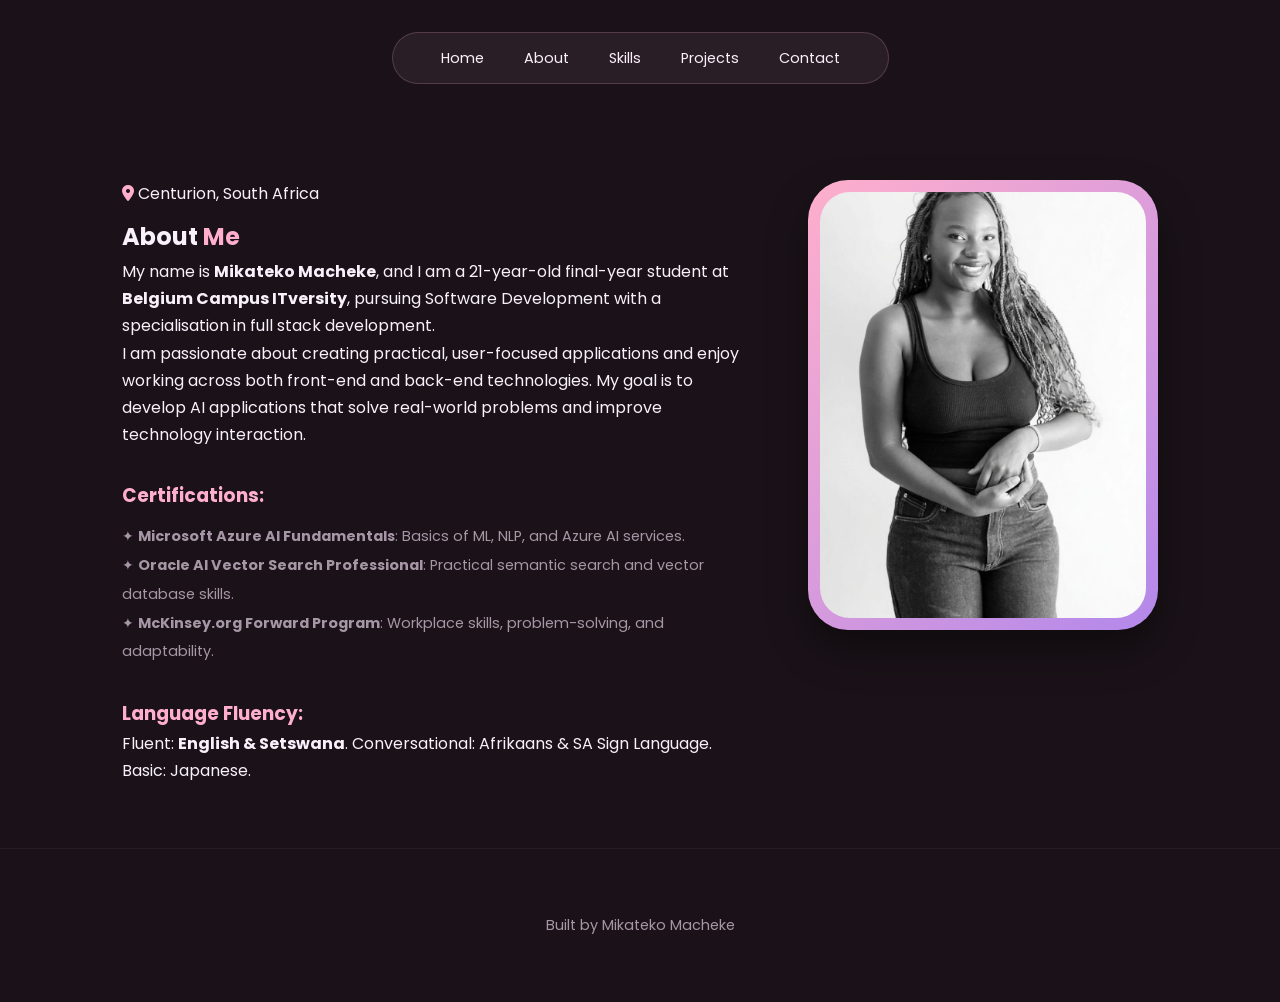
<file: about.html>
<!DOCTYPE html>
<html lang="en">
<head>
    <meta charset="UTF-8">
    <title>About Me | Mika</title>
    <link rel="stylesheet" href="style.css">
    <link rel="stylesheet" href="https://cdnjs.cloudflare.com/ajax/libs/font-awesome/6.0.0/css/all.min.css">
</head>
<body>
    <nav><div class="nav-pill"><a href="main.html">Home</a><a href="about.html">About</a><a href="skills.html">Skills</a><a href="projects.html">Projects</a><a href="contact.html">Contact</a></div></nav>

    <main class="container">
        <div class="about-wrapper">
            <div class="about-text">
                <p style="margin-bottom: 10px;"><i class="fas fa-map-marker-alt highlight"></i> Centurion, South Africa</p>
                <h2>About <span class="highlight">Me</span></h2>
                <p>My name is <strong>Mikateko Macheke</strong>, and I am a 21-year-old final-year student at <strong>Belgium Campus ITversity</strong>, pursuing Software Development with a specialisation in full stack development.</p>
                <p>I am passionate about creating practical, user-focused applications and enjoy working across both front-end and back-end technologies. My goal is to develop AI applications that solve real-world problems and improve technology interaction.</p>
                
                <h3 class="highlight" style="margin-top: 2rem;">Certifications:</h3>
                <p style="font-size: 0.9rem; margin-top: 10px; color: var(--text-dim); line-height: 2;">
                    ✦ <strong>Microsoft Azure AI Fundamentals</strong>: Basics of ML, NLP, and Azure AI services.<br>
                    ✦ <strong>Oracle AI Vector Search Professional</strong>: Practical semantic search and vector database skills.<br>
                    ✦ <strong>McKinsey.org Forward Program</strong>: Workplace skills, problem-solving, and adaptability.
                </p>

                <h3 class="highlight" style="margin-top: 2rem;">Language Fluency:</h3>
                <p>Fluent: <strong>English & Setswana</strong>. Conversational: Afrikaans & SA Sign Language. Basic: Japanese.</p>
            </div>

            <div class="about-image">
                <div class="profile-frame">
                    <img src="mika.jpeg" alt="Mikateko Macheke">
                </div>
            </div>
        </div>
    </main>

    <footer>Built by Mikateko Macheke</footer>
</body>
</html>
</file>
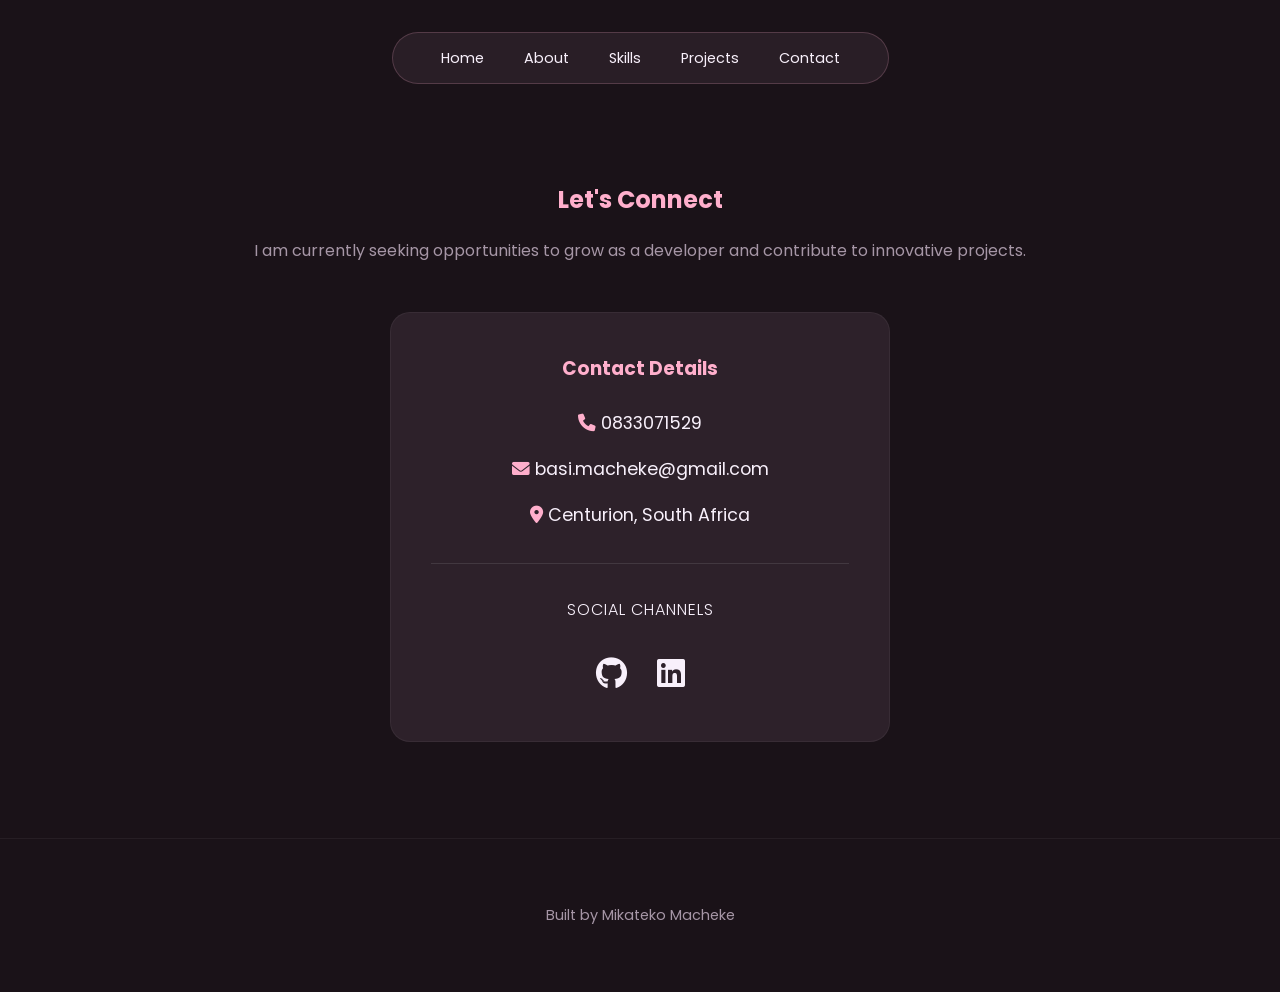
<file: contact.html>
<!DOCTYPE html>
<html lang="en">
<head>
    <meta charset="UTF-8">
    <title>Contact | Mikateko Macheke</title>
    <link rel="stylesheet" href="style.css">
    <link rel="stylesheet" href="https://cdnjs.cloudflare.com/ajax/libs/font-awesome/6.0.0/css/all.min.css">
</head>
<body>
    <nav><div class="nav-pill"><a href="main.html">Home</a><a href="about.html">About</a><a href="skills.html">Skills</a><a href="projects.html">Projects</a><a href="contact.html">Contact</a></div></nav>

    <main class="container" style="display: flex; flex-direction: column; align-items: center; justify-content: center; text-align: center;">
        <h2 class="highlight" style="margin-bottom: 1rem;">Let's Connect</h2>
        <p style="color: var(--text-dim); margin-bottom: 3rem;">I am currently seeking opportunities to grow as a developer and contribute to innovative projects.</p>
        
        <div class="glass-card" style="width: 100%; max-width: 500px;">
            <div style="margin-bottom: 2rem;">
                <h3 style="margin-bottom: 1.5rem; color: var(--pink);">Contact Details</h3>
                <p style="font-size: 1.1rem; margin-bottom: 1rem;"><i class="fas fa-phone highlight"></i> 0833071529</p>
                <p style="font-size: 1.1rem; margin-bottom: 1rem;"><i class="fas fa-envelope highlight"></i> basi.macheke@gmail.com</p>
                <p style="font-size: 1.1rem; margin-bottom: 2rem;"><i class="fas fa-map-marker-alt highlight"></i> Centurion, South Africa</p>
            </div>

            <div style="border-top: 1px solid rgba(255, 255, 255, 0.1); padding-top: 2rem;">
                <h4 style="margin-bottom: 1.5rem; font-weight: 300; letter-spacing: 1px;">SOCIAL CHANNELS</h4>
                <div style="display: flex; justify-content: center; gap: 30px;">
                    <a href="https://github.com/Mikateko14" target="_blank" style="color:var(--text); font-size: 2rem; transition: 0.3s;" onmouseover="this.style.color='#ffafcc'" onmouseout="this.style.color='#f8f0fb'"><i class="fab fa-github"></i></a>
                    <a href="https://www.linkedin.com/in/mikateko-macheke-447322366/" target="_blank" style="color:var(--text); font-size: 2rem; transition: 0.3s;" onmouseover="this.style.color='#ffafcc'" onmouseout="this.style.color='#f8f0fb'"><i class="fab fa-linkedin"></i></a>
                </div>
            </div>
        </div>
        
       
    </main>

    <footer>Built by Mikateko Macheke</footer>
</body>
</html>
</file>
<file: style.css>
@import url('https://fonts.googleapis.com/css2?family=Poppins:wght@300;400;600&display=swap');

:root {
    --bg: #1a1218; 
    --card-bg: #2d212a;
    --pink: #ffafcc;
    --pink-glow: rgba(255, 175, 204, 0.3);
    --purple-soft: #b388eb;
    --text: #f8f0fb;
    --text-dim: #a696a6;
}

* { margin: 0; padding: 0; box-sizing: border-box; font-family: 'Poppins', sans-serif; scroll-behavior: smooth; }

body { background-color: var(--bg); color: var(--text); line-height: 1.7; overflow-x: hidden; }

/* NAVIGATION */
nav {
    display: flex; justify-content: center; align-items: center;
    padding: 2rem; position: sticky; top: 0; z-index: 1000;
}

.nav-pill {
    display: flex; gap: 2.5rem; background: rgba(45, 33, 42, 0.85);
    padding: 0.8rem 3rem; border-radius: 50px;
    backdrop-filter: blur(15px); border: 1px solid rgba(255, 175, 204, 0.2);
}

.nav-pill a { text-decoration: none; color: var(--text); font-size: 0.9rem; transition: 0.3s; }
.nav-pill a:hover { color: var(--pink); text-shadow: 0 0 10px var(--pink); }

/* CONTAINERS */
.container { max-width: 1100px; margin: 0 auto; padding: 4rem 2rem; min-height: 80vh; }
.highlight { color: var(--pink); }

/* ABOUT PAGE LAYOUT */
.about-wrapper { display: flex; align-items: flex-start; justify-content: space-between; gap: 4rem; }
.about-text { flex: 1; }
.about-image { flex: 0 0 350px; position: sticky; top: 120px; }
.profile-frame {
    width: 350px; height: 450px; padding: 12px;
    background: linear-gradient(135deg, var(--pink), var(--purple-soft));
    border-radius: 40px; box-shadow: 0 20px 40px rgba(0,0,0,0.4);
}
.profile-frame img { width: 100%; height: 100%; border-radius: 30px; object-fit: cover; }

/* PROJECT & SKILL CARDS */
.glass-card { 
    background: var(--card-bg); padding: 2.5rem; border-radius: 20px; 
    border: 1px solid rgba(255, 255, 255, 0.05); transition: 0.4s ease; margin-bottom: 2rem;
}
.glass-card:hover { border-color: var(--pink); transform: translateY(-8px); box-shadow: 0 15px 35px var(--pink-glow); }

.project-tag { font-size: 0.75rem; text-transform: uppercase; letter-spacing: 1px; color: var(--pink); margin-bottom: 10px; display: block; }
.project-info { font-size: 0.9rem; color: var(--text-dim); margin-top: 15px; }
.project-info strong { color: var(--text); }

/* PROGRESS BARS */
.skill-item { margin-bottom: 2rem; }
.progress-bg { height: 10px; background: #3d2d39; border-radius: 10px; overflow: hidden; margin-top: 10px; }
.progress-fill { height: 100%; background: linear-gradient(to right, var(--purple-soft), var(--pink)); box-shadow: 0 0 15px var(--pink-glow); }

/* BUTTONS */
.btn-pink {
    display: inline-block; padding: 1rem 2.5rem; border-radius: 50px;
    background: var(--pink); color: #2d1b28; text-decoration: none;
    font-weight: 600; transition: 0.3s; border: none; cursor: pointer;
}
.btn-pink:hover { transform: scale(1.05); box-shadow: 0 0 25px var(--pink); background: #fff; }

footer { text-align: center; padding: 4rem; color: var(--text-dim); font-size: 0.9rem; border-top: 1px solid rgba(255, 255, 255, 0.05); }}
</file>
